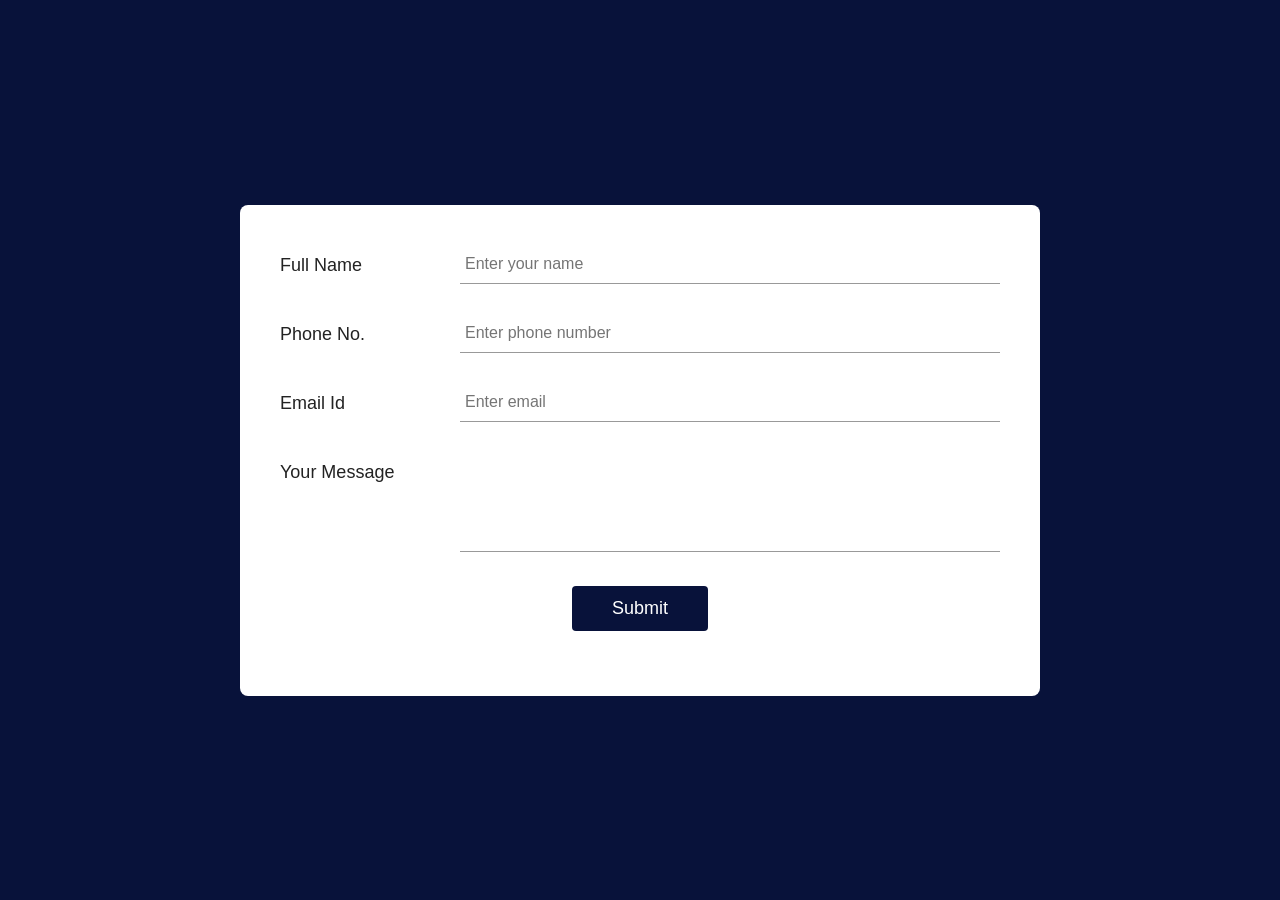
<file: CADD PROJECTS/INDEXVAL.HTML>
<!DOCTYPE html>
<html lang="en">
<head>
<meta charset="UTF-8">
<meta name="viewport" content="width=device-width, initial-scale=1.0">
<title>Contact Form Validation</title>

<style>
*{
    margin:0;
    padding:0;
    box-sizing:border-box;
    font-family:Arial, sans-serif;
}

body{
    min-height:100vh;
    display:flex;
    justify-content:center;
    align-items:center;
    background:#08123a;
    padding:20px;
}

.container{
    width:800px;
    max-width:100%;
    background:#fff;
    padding:40px;
    border-radius:8px;
}

.row{
    display:flex;
    margin-bottom:25px;
    align-items:flex-start;
}

.row label{
    width:180px;
    font-size:18px;
    font-weight:500;
    color:#222;
    padding-top:10px;
}

.input-group{
    flex:1;
}

input,
textarea{
    width:100%;
    border:none;
    border-bottom:1px solid #999;
    padding:10px 5px;
    font-size:16px;
    outline:none;
}

textarea{
    resize:none;
    min-height:100px;
}

.error{
    color:#ff6b6b;
    font-size:14px;
    display:block;
    margin-top:5px;
}

button{
    display:block;
    margin:25px auto;
    background:#08123a;
    color:#fff;
    border:none;
    padding:12px 40px;
    font-size:18px;
    border-radius:4px;
    cursor:pointer;
}

button:hover{
    opacity:0.9;
}

#submitError{
    text-align:center;
    font-size:18px;
    color:red;
    margin-top:10px;
}

.success{
    color:green !important;
}

@media(max-width:768px){
    .row{
        flex-direction:column;
    }

    .row label{
        width:100%;
        margin-bottom:10px;
    }
}
</style>
</head>

<body>

<div class="container">
    <form id="contactForm">

        <div class="row">
            <label>Full Name</label>
            <div class="input-group">
                <input type="text" id="name" placeholder="Enter your name">
                <span class="error" id="nameError"></span>
            </div>
        </div>

        <div class="row">
            <label>Phone No.</label>
            <div class="input-group">
                <input type="text" id="phone" placeholder="Enter phone number">
                <span class="error" id="phoneError"></span>
            </div>
        </div>

        <div class="row">
            <label>Email Id</label>
            <div class="input-group">
                <input type="email" id="email" placeholder="Enter email">
                <span class="error" id="emailError"></span>
            </div>
        </div>

        <div class="row">
            <label>Your Message</label>
            <div class="input-group">
                <textarea id="message"></textarea>
                <span class="error" id="messageError"></span>
            </div>
        </div>

        <button type="submit">Submit</button>

        <div id="submitError"></div>

    </form>
</div>

<script>
const form = document.getElementById("contactForm");

form.addEventListener("submit", function(e){
    e.preventDefault();

    let valid = true;

    const name = document.getElementById("name").value.trim();
    const phone = document.getElementById("phone").value.trim();
    const email = document.getElementById("email").value.trim();
    const message = document.getElementById("message").value.trim();

    document.getElementById("nameError").innerHTML = "";
    document.getElementById("phoneError").innerHTML = "";
    document.getElementById("emailError").innerHTML = "";
    document.getElementById("messageError").innerHTML = "";
    document.getElementById("submitError").innerHTML = "";

    // Name Validation
    if(name === ""){
        document.getElementById("nameError").innerHTML =
        "Name is required";
        valid = false;
    }

    // Phone Validation
    const phonePattern = /^[0-9]{10}$/;
    if(!phonePattern.test(phone)){
        document.getElementById("phoneError").innerHTML =
        "Enter valid phone number";
        valid = false;
    }

    // Email Validation
    const emailPattern = /^[^ ]+@[^ ]+\.[a-z]{2,3}$/;
    if(!emailPattern.test(email)){
        document.getElementById("emailError").innerHTML =
        "Enter valid email";
        valid = false;
    }

    // Message Validation
    if(message.length < 30){
        document.getElementById("messageError").innerHTML =
        (30 - message.length) + " MORE CHARACTERS REQUIRED";
        valid = false;
    }

    if(!valid){
        document.getElementById("submitError").innerHTML =
        "please fix the erroe to submit";
    }
    else{
        document.getElementById("submitError").innerHTML =
        "FORM SUBMITTED SUCCESSFULLY";
        document.getElementById("submitError").classList.add("success");
        form.reset();
    }
});
</script>

</body>
</html>
</file>
